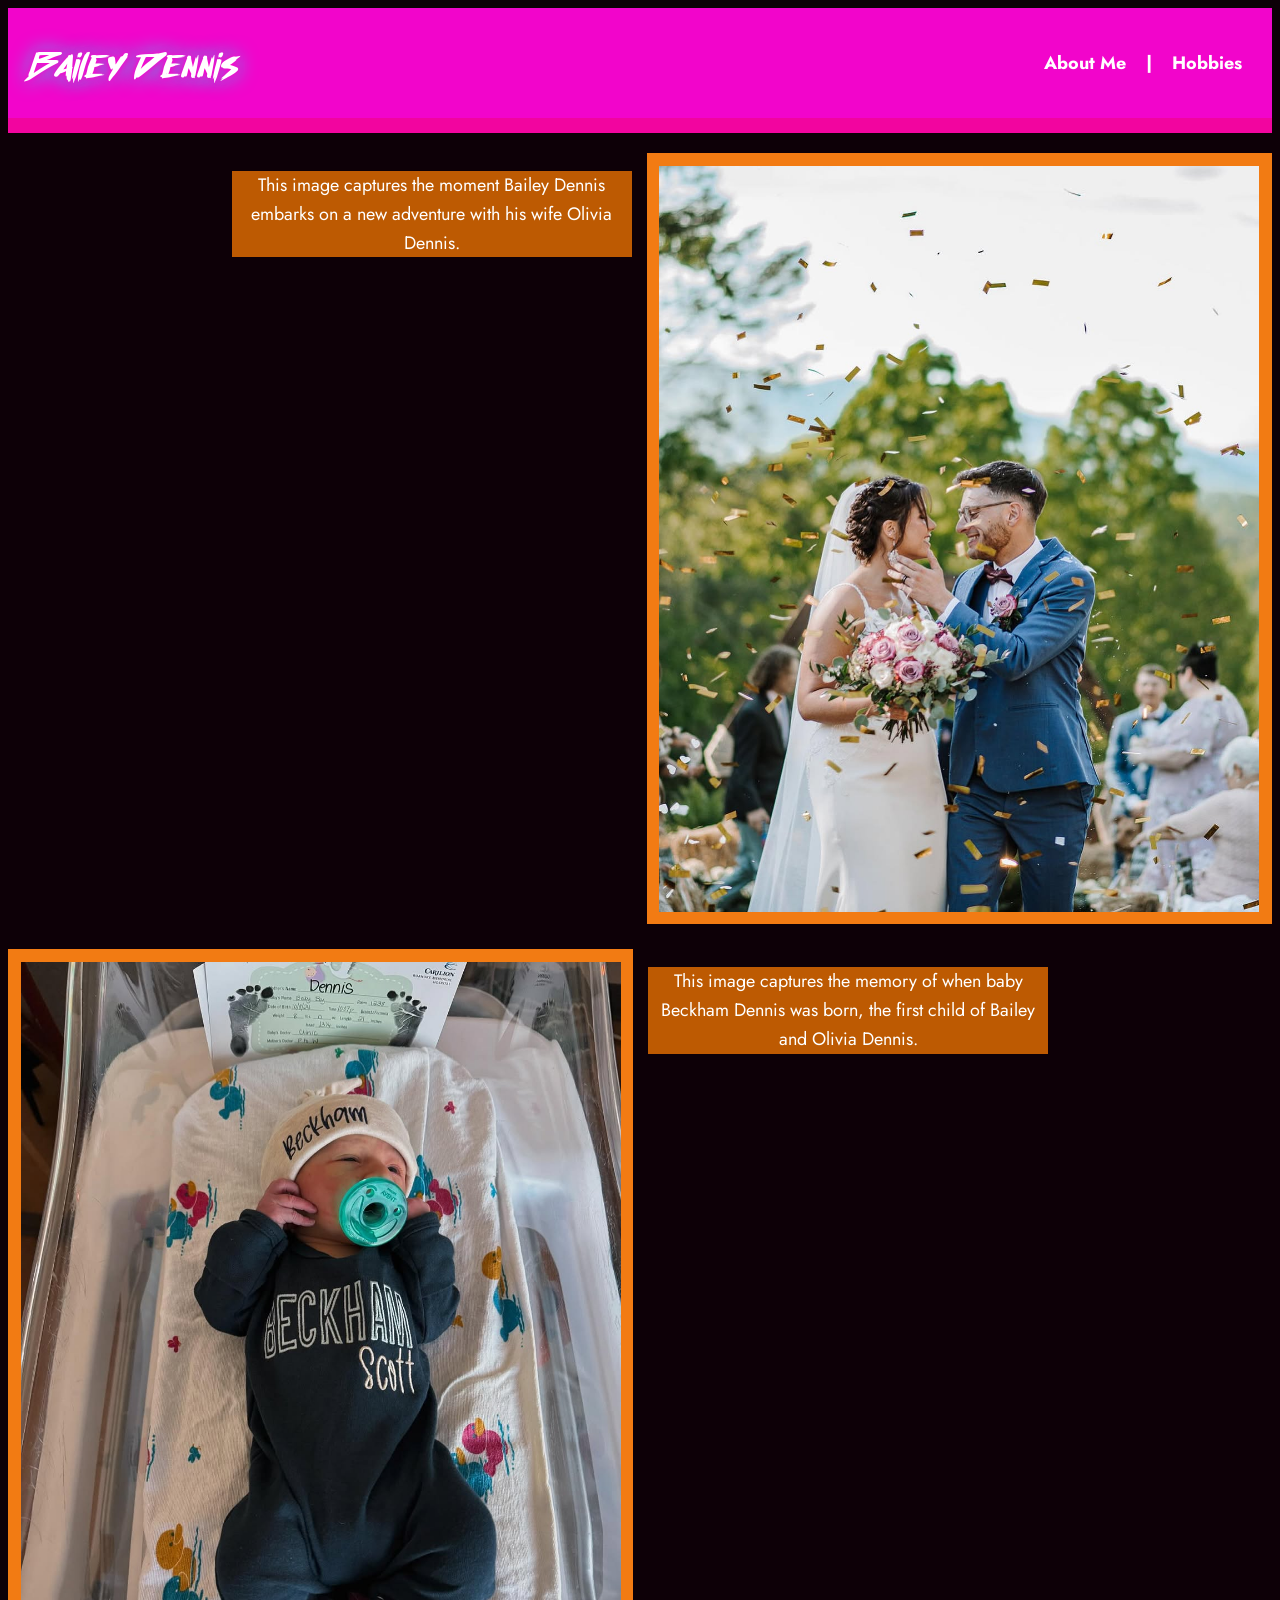
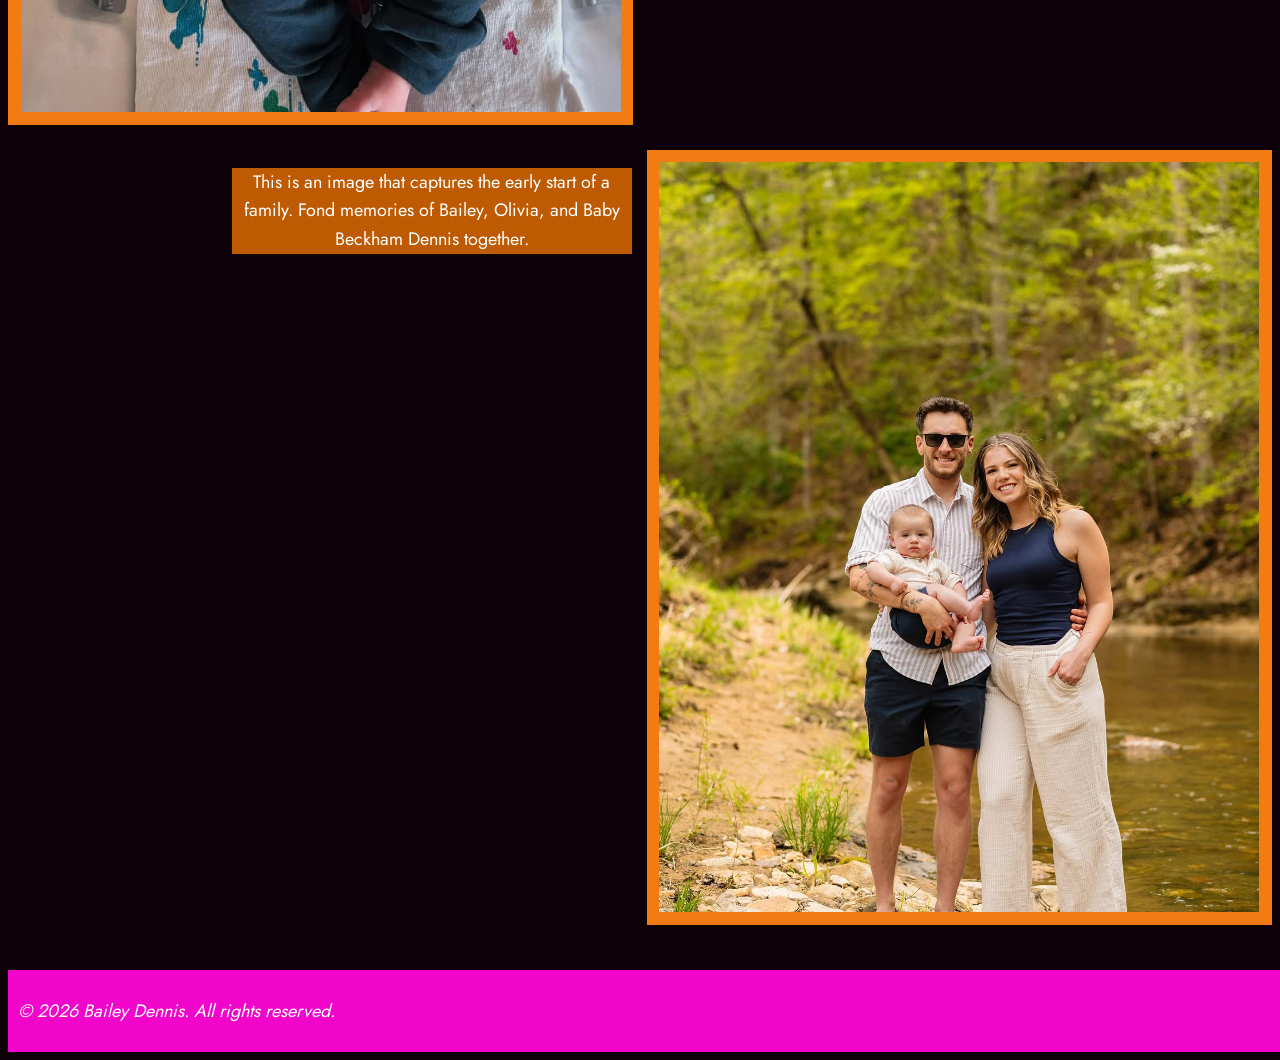
<file: index.html>
<!DOCTYPE html>
<html lang="en">
<head>
    <meta charset="UTF-8">
    <title>Bailey Dennis</title>
    <link rel="stylesheet" href="index.css">
</head>

<body>

<div id="topbar">
    <header>
    <h1>Bailey Dennis</h1>
    </header>

    <div id="navbar">
    <a href="AboutMe/AboutMe.html">About Me</a>
    <span>|</span>
    <a href="Hobbies/Hobbies.html">Hobbies</a>
</div>

</div>


<div class="container">
    <div class="section right">
    <p>
        This image captures the moment Bailey Dennis embarks on a new adventure with his wife Olivia Dennis.
    </p>
            <img src="images/Marriage.jpg" alt="Image of Bailey and Olivia Dennis" class="float-img">


    </div>
    <div class="section left">
        <img src="images/BabyBeckham.jpg" alt="Image of Baby Beckham" class="float-img">

    <p>
        This image captures the memory of when baby Beckham Dennis was born, the first child of Bailey and Olivia Dennis.
    </p>
    </div>
    <div class="section right">
    <p>
        This is an image that captures the early start of a family. Fond memories of Bailey, Olivia, and Baby Beckham Dennis together.
    </p>
    <img src="images/familyimage1.jpg" alt="Image of Bailey, Olivia, and Beckham Dennis " class="float-img">
    </div>
</div>

<div class="content">
        <!-- Spacer -->
    </div>
<footer>
<p>&copy; 2026 Bailey Dennis. All rights reserved.</p>
</footer>
</body>
</html>
</file>
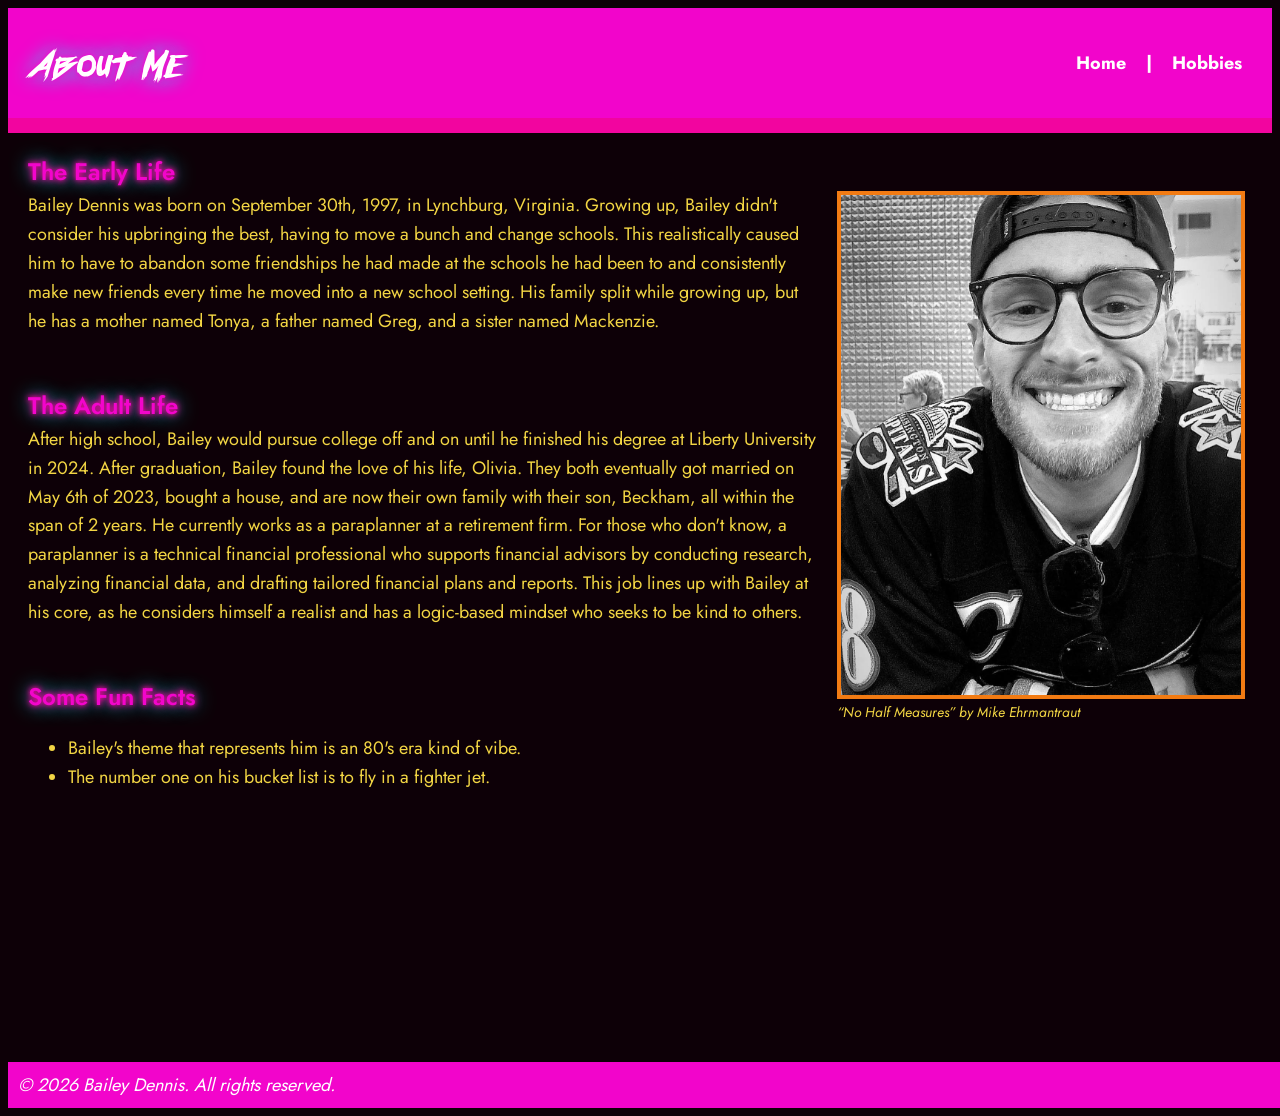
<file: AboutMe/AboutMe.html>
<!DOCTYPE html>
<html lang="en">
<head>
    <meta charset="UTF-8">
    <title>About Bailey</title>
    <link rel="stylesheet" href="../index.css">
    <link rel="stylesheet" href="AboutMe.css">
</head>

<body>

<div id="topbar">
    <header>
        <h1>About Me</h1>
    </header>

    <div id="navbar">
        <a href="../index.html">Home</a>
        <span>|</span>
        <a href="../Hobbies/Hobbies.html">Hobbies</a>
    </div>

</div>

<div class="section">
    <div class="content">
        <h2> The Early Life </h2> 
        <br>
        <div class="image-wrap">
            <img class = "image-block" src="../images/Portrait.jpg" alt="Image of Bailey Dennis">

            <p class="caption">
             “No Half Measures” by Mike Ehrmantraut
            </p>
        
        </div>
    <p>
        Bailey Dennis was born on September 30th, 1997, in Lynchburg, Virginia. Growing up, Bailey
        didn't consider his upbringing the best, having to move a bunch and change schools. This realistically
        caused him to have to abandon some friendships he had made at the schools he had been to and
        consistently make new friends every time he moved into a new school setting. His family split while
        growing up, but he has a mother named Tonya, a father named Greg, and a sister named Mackenzie. 
    </p>
    <br>
    <br>
    <br>
    <h2> The Adult Life </h2>
    <br>
    <p>
        After high school, Bailey would pursue college off and on until he finished his degree at Liberty University
        in 2024. After graduation, Bailey found the love of his life, Olivia. They both eventually got married on
        May 6th of 2023, bought a house, and are now their own family with their son, Beckham, all within the
        span of 2 years. He currently works as a paraplanner at a retirement firm. For those who don't know, a
        paraplanner is a technical financial professional who supports financial advisors by conducting research,
        analyzing financial data, and drafting tailored financial plans and reports. This job lines up with Bailey at
        his core, as he considers himself a realist and has a logic-based mindset who seeks to be kind to others. 
    </p>
    <br>
    <br>
    <br>
    <h2> Some Fun Facts </h2>
    <br>
    <ul>
        <li> Bailey's theme that represents him is an 80's era kind of vibe.</li>
        <li> The number one on his bucket list is to fly in a fighter jet.</li>
    </ul>
    </div>
</div>
<br>
<br>
<br>
<br>
<br>
<br>
<br>
<br>
<br>
<div class="content">
        <!-- Spacer -->
</div>
    
<footer>
    <p>&copy; 2026 Bailey Dennis. All rights reserved.</p>
</footer>

</body>
</html>
</file>
<file: index.css>
@font-face {
    font-family: 'Outrun-Future';
    src: url('Fonts/outrun_future/Outrun-future.otf') format('opentype');
}
@font-face {
    font-family: 'Jost-Bold';
    src: url('Fonts/Jost/static/Jost-Bold.ttf') format('truetype');
}
@font-face {
    font-family: 'Jost-Regular';
    src: url('Fonts/Jost/static/Jost-Regular.ttf') format('truetype');
}
@font-face {
    font-family: 'Jost-SemiBold';
    src: url('Fonts/Jost/static/Jost-SemiBold.ttf') format('truetype');
}
@font-face {
    font-family: 'Jost-SemiBoldItalic';
    src: url('Fonts/Jost/static/Jost-SemiBoldItalic.ttf') format('truetype');
}
@font-face {
    font-family: 'Jost-Italic';
    src: url('Fonts/Jost/static/Jost-Italic.ttf') format('truetype');
}
#topbar {
    background-color: #F205CB;
    display: flex;
    justify-content: space-between;
    align-items: center;
    padding: 20px;
    border-bottom: 15px solid #F2059F;
}

.container{
    padding-top: 20px;
}
img{
    background-color: #f27B13;
    padding: 1%;
}

#topbar h1 {
    color: white;
    font-weight: 400;
    font-size: 30px;
    margin: 0;
    background-color: transparent;
    text-shadow: 
        0 0 5px #ff00cc,
        0 0 10px #ff00cc,
        0 0 20px #00ffff;
}

#navbar {
    display: flex;
    align-items: center;
    gap: 10px;
    font-size: large;
    font-family: 'Jost-Bold', sans-serif;
}

#navbar a {
    color: white;
    text-decoration: none;
    padding: 14px 10px;
}

#navbar a:hover {
    background-color: #800152;
    color: #f2d544;
    border-radius: 5px;
}

#navbar span {
    color: white;
}
h1{
    color: #f2d544;
    display: inline-block;
    font-family: 'Outrun-Future', sans-serif;
}
h2{
    color: #F205CB;
    text-shadow: 
        0 0 5px #F2059F,
        0 0 10px #F2059F,
        0 0 20px #00ffff;
    display: inline-block;
    font-family: 'Jost-SemiBold', sans-serif;
}

body{
    background-color: #0D0007;
    font-family: 'Jost-Regular', sans-serif;
}

ul{
    color: #f2d544;
    font-size: 18px;
    display: inline-block;
    font-family: 'Jost-Regular', sans-serif;
}

p{
    background-color: #BD5A02;
    color: #FFFFFF;
    font-size: 18px;
    text-align: center;
    display: inline-block;
    font-family: 'Jost-Regular', sans-serif;
}


.section {
    display: flex;
    gap: 15px;
    margin-bottom: 25px;
    align-items: flex-start;
}


.section.right {
    justify-content: flex-end;
    text-align: right;
}

.float-img {
    width: 600px;
    height: auto;
}


.section p {
    max-width: 400px;
    line-height: 1.6;
}

.container{
    display: flex;
    flex-direction: column;
    min-height: 100vh;
    position: relative;
    padding-bottom: 20px; 
}

.content{
    flex: 1;
}

footer {
    background-color: #F205CB;
    width: 100%;
    padding: 10px;
    font-family: 'Jost-SemiBoldItalic', sans-serif;
}

footer p {
    color: white;
    background-color: transparent;
    font-weight: 400;
    padding-right: 10px;
    font-style: italic;
}

footer a {
    text-decoration: none;
    color: white;
}

footer a:hover {
    text-decoration: underline;
}
</file>
<file: AboutMe/AboutMe.css>
.section {
    width: 100%;
    padding: 20px;
    box-sizing: border-box;
}
.section::after {
    content: "";
    display: block;
    clear: both;
}
.content {
    font-family: 'Jost', sans-serif;
    line-height: 1.6;
    box-sizing: border-box;
}

.image-wrap {
    float: right;
    width: 400px;
    margin: 0 0 15px 20px;
}

.image-block {
    width: 100%;
    display: block;
}


.caption {
    font-size: 14px;
    margin-top: 5px;
    text-align: center;
    font-family: 'Jost-Italic', sans-serif;
}
h2{
   display: initial;
}


p{
    background-color: transparent;
    color: #f2d544;
    font-size: 18px;
    text-align: center;
    display: initial;
    font-family: 'Jost-Regular', sans-serif;
}
</file>
